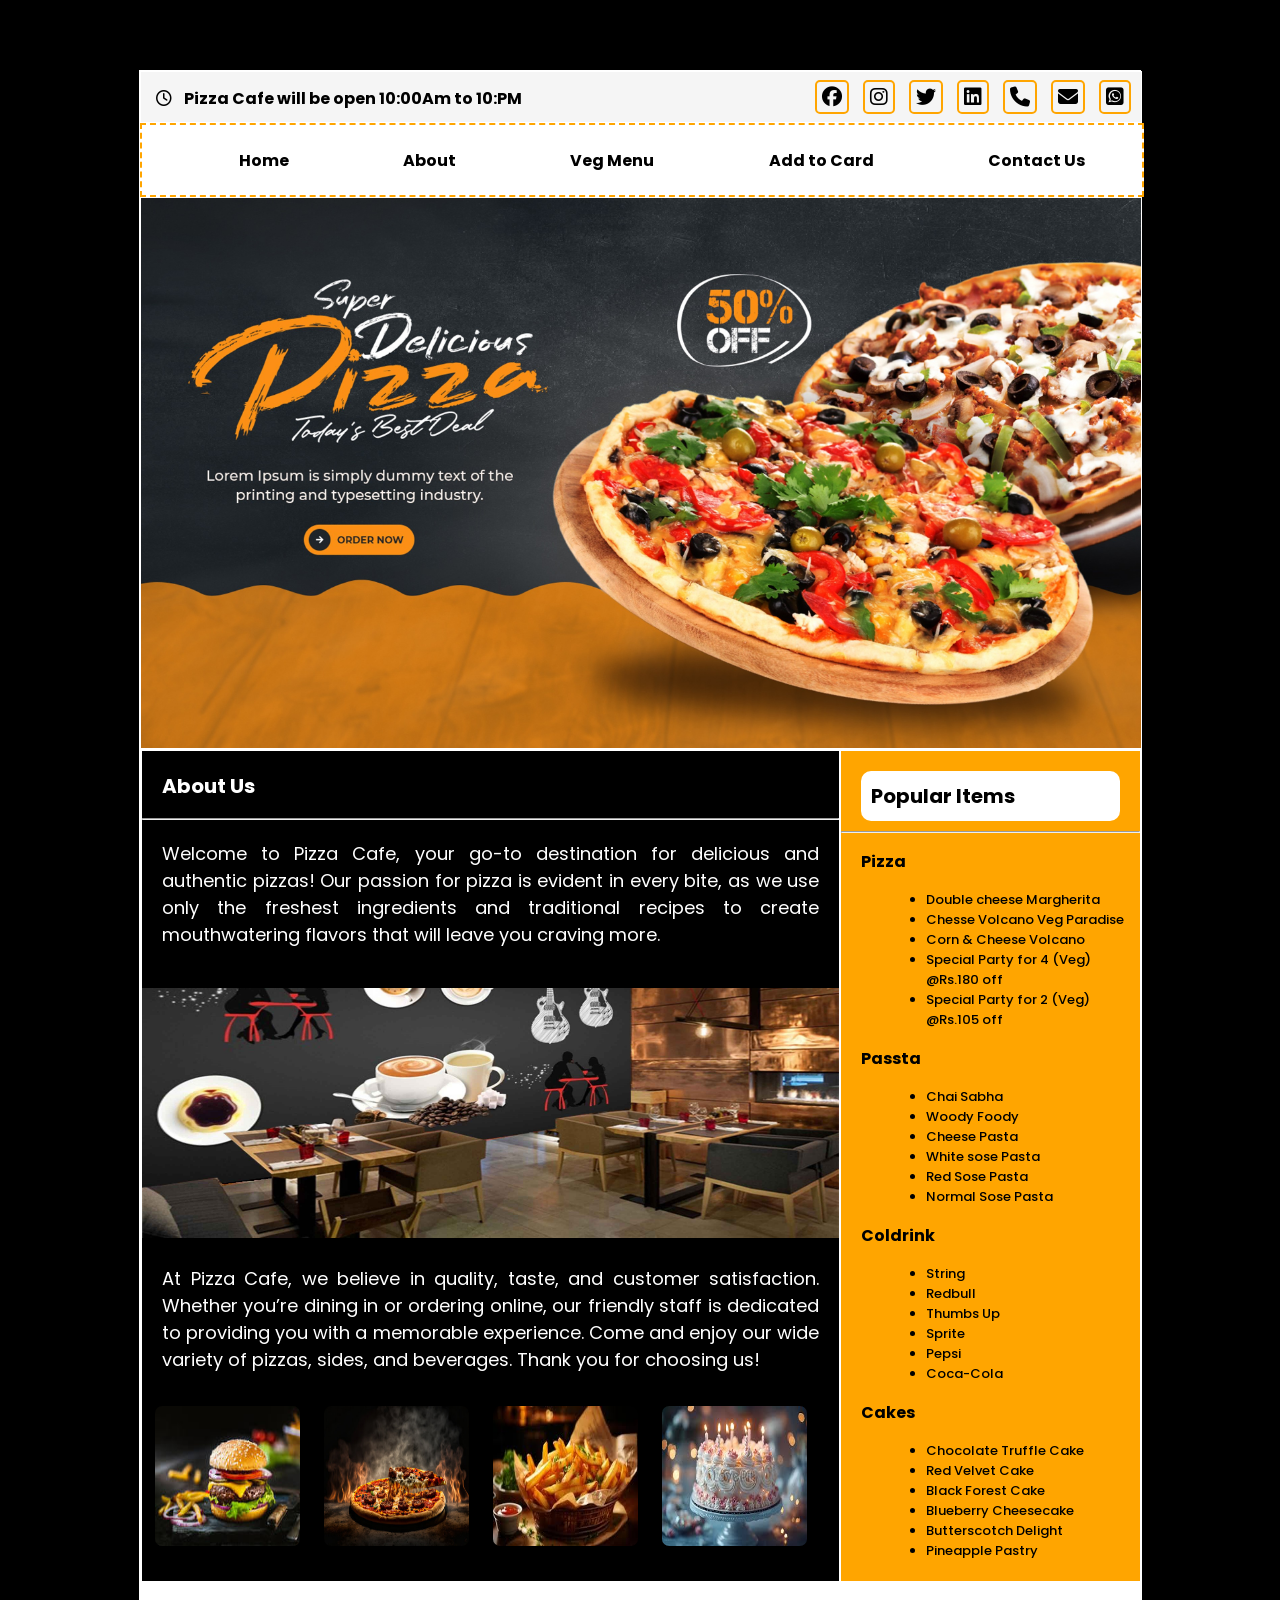
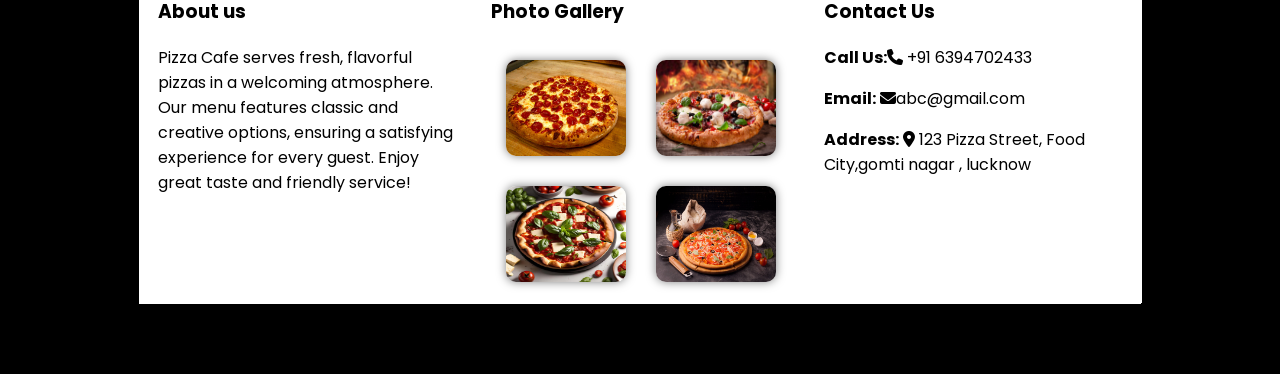
<file: Food_card/index.html>
<!DOCTYPE html>
<html lang="en">
<head>
    <meta charset="UTF-8">
    <meta name="viewport" content="width=device-width, initial-scale=1.0">
    <title>FoodCart:Home</title>
    <link rel="icon" href="img/">
    <link rel="stylesheet" href="css/style.css">
    <link rel="preconnect" href="https://fonts.googleapis.com">
<link rel="preconnect" href="https://fonts.gstatic.com" crossorigin>
<link href="https://fonts.googleapis.com/css2?family=Poppins:ital,wght@0,100;0,200;0,300;0,400;0,500;0,600;0,700;0,800;0,900;1,100;1,200;1,300;1,400;1,500;1,600;1,700;1,800;1,900&display=swap" rel="stylesheet">
<link rel="stylesheet" href="https://cdnjs.cloudflare.com/ajax/libs/font-awesome/6.7.2/css/all.min.css" integrity="sha512-Evv84Mr4kqVGRNSgIGL/F/aIDqQb7xQ2vcrdIwxfjThSH8CSR7PBEakCr51Ck+w+/U6swU2Im1vVX0SVk9ABhg==" crossorigin="anonymous" referrerpolicy="no-referrer" />
</head>
<body>
    <div id="outer">
        <div class="headline">
            <div class="headlineL">
                <h4> <i class="fa-regular fa-clock"></i> &nbsp;  &nbsp;Pizza Cafe will be open 10:00Am to 10:PM</h4>
            </div>
            <div class="headlineR">
                <span>
                    <i class="fa-brands fa-facebook"></i>
                    <i class="fa-brands fa-instagram"></i>
                    <i class="fa-brands fa-twitter"></i>
                    <i class="fa-brands fa-linkedin"></i>
                    <i class="fa-solid fa-phone"></i>
                    <i class="fa-solid fa-envelope"></i>
                    <i class="fa-brands fa-square-whatsapp"></i>
                </span>
            </div>
        </div>
        <div class="navbar">
            <ul>
                <li><a href="">Home</a></li>
                <li><a href="">About</a></li>
                <li><a href="">Veg Menu</a></li>
               
                <li><a href="">Add to Card</a></li>
                <li><a href="">Contact Us</a></li>
            </ul>
        </div>
        <div class="slider"></div>
        <div class="mainsection">
            <div class="left">
                <h4>About Us</h4>
                <hr>
                <p>Welcome to Pizza Cafe, your go-to destination for delicious and authentic pizzas! Our passion for pizza is evident in every bite, as we use only the freshest ingredients and traditional recipes to create mouthwatering flavors that will leave you craving more.</p>
                <img class="w-100" src="img/cafe.jpg" alt="Pizza Image 1">
                <p>At Pizza Cafe, we believe in quality, taste, and customer satisfaction. Whether you’re dining in or ordering online, our friendly staff is dedicated to providing you with a memorable experience. Come and enjoy our wide variety of pizzas, sides, and beverages. Thank you for choosing us!</p>
                <span class="items">
                    <img class="fav" src="img/p7.jpg" alt="">
                    <img class="fav" src="img/p3.jpg" alt="">
                    <img class="fav" src="img/p8.jpg" alt="">
                    <img class="fav" src="img/p9.jpg" alt="">
                </span>
            
            </div>
            
            <div class="right">
                <h3>Popular Items</h3>
                <hr>
                <dl>
                    <dt>Pizza</dt>
                    <dd>
                        <ul>
                            <li>Double cheese Margherita</li>       
                            <li>Chesse Volcano Veg Paradise</li>
                            <li>Corn & Cheese Volcano</li>
                            <li>Special Party for 4 (Veg) @Rs.180 off</li>
                            <li>Special Party for 2 (Veg) @Rs.105 off</li>
                         </ul>
                    </dd>
                    <dt>Passta</dt>
                    <dd>
                        <ul>
                            <li>Chai Sabha</li>
                            <li>Woody Foody</li>
                            <li>Cheese Pasta</li>
                            <li>White sose Pasta</li>
                            <li>Red Sose Pasta</li>
                            <li>Normal Sose Pasta</li>
                        </ul>
                    </dd>
                    <dt>Coldrink</dt>
                    <dd>
                        <ul>
                            <li>String</li>
                            <li>Redbull</li>
                            <li>Thumbs Up</li>
                            <li>Sprite</li>
                            <li>Pepsi</li>
                            <li>Coca-Cola</li>
                        </ul>
                    </dd>
                    <dt>Cakes</dt>
                    <dd>
                        <ul>
                            <li>Chocolate Truffle Cake</li>
                            <li>Red Velvet Cake</li>
                            <li>Black Forest Cake</li>
                            <li>Blueberry Cheesecake</li>
                            <li>Butterscotch Delight</li>
                            <li>Pineapple Pastry</li>
                        </ul>
                    </dd>
                    
                </dl>
            </div>
        </div>
        <div class="footer">
            <div class="col1">
                <h3>About us</h3>
                <p>Pizza Cafe serves fresh, flavorful pizzas in a welcoming atmosphere. Our menu features classic and creative options, ensuring a satisfying experience for every guest. Enjoy great taste and friendly service!</p>
            </div>  
            <div class="col1">
                <h3>Photo Gallery</h3>
                <div class="pgallery">
                    <img src="img/g2.jpg" alt="" class="gallery">
                    <img src="img/g4.jpg" alt="" class="gallery">
                    <img src="img/g6.jpg" alt="" class="gallery">
                    <img src="img/g7.jpg" alt="" class="gallery">
                </div>
            </div>
            <div class="col1">
                <h3>Contact Us</h3>
                <p><b>Call Us:</b><i class="fa-solid fa-phone"></i> +91 6394702433</p>
                <p><b>Email:</b> <i class="fa-solid fa-envelope"></i>abc@gmail.com</p>
                <p><b>Address:</b> <i class="fa-solid fa-location-dot"></i> 123 Pizza Street, Food City,gomti nagar , lucknow</p>
            </div>
        </div>

    </div>
</body>
</html>
</file>
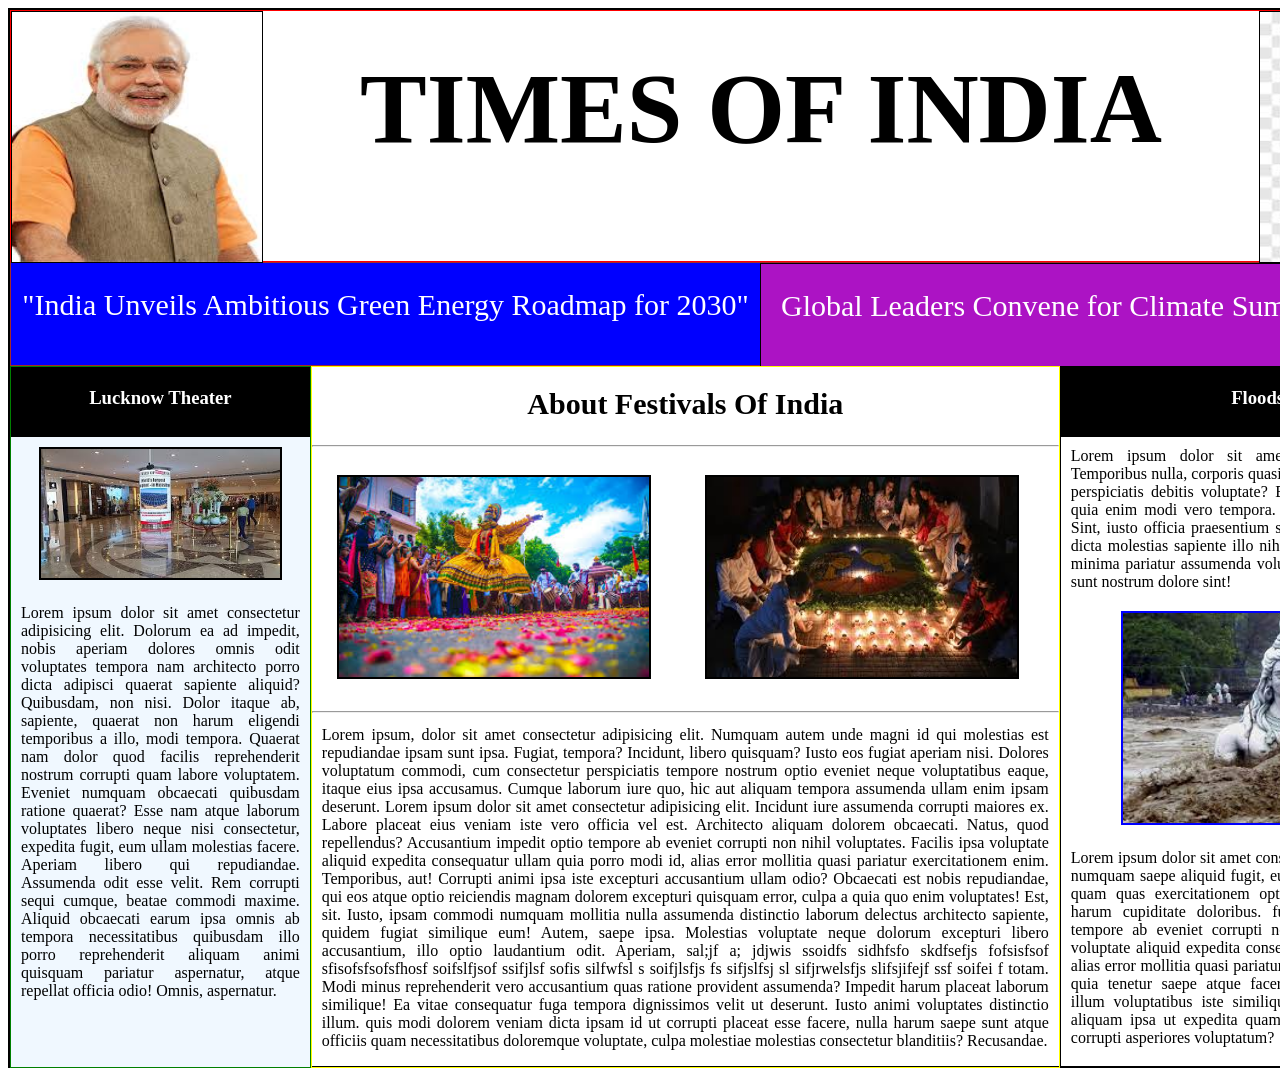
<file: News_frontpage/index.html>
<!-- Times of India NewsPaper layout    -->
 <!DOCTYPE html>
 <html lang="en">
 <head>
    <meta charset="UTF-8">
    <meta name="viewport" content="width=device-width, initial-scale=1.0">
    <title>Time OF India</title>
    <link rel="stylesheet" href="css/style.css">
 </head>
 <body>
    <div class="outer">
        <div class="header">
            <div class="hleft"><img src="img/modiji2.jpeg" alt=""></div>
            <div class="hb"><h1>TIMES OF INDIA</h1></div>
            <div class="hright"> <img src="img/images.jpeg" alt=""></div>
        </div>
        <div class="heading">
            <div class="headingL">
                <h2>"India Unveils Ambitious Green Energy Roadmap for 2030"
</h2>
            </div>
            <div class="headingR">
                <h2>Global Leaders Convene for Climate Summit in Geneva</h2>
            </div>

        </div>
        <div class="content">
            <div class="left">
                <h3>Lucknow Theater</h3>
                <img src="img/e1.jpeg" alt="">
                <p>Lorem ipsum dolor sit amet consectetur adipisicing elit. Dolorum ea ad impedit, nobis aperiam dolores omnis odit voluptates tempora nam architecto porro dicta adipisci quaerat sapiente aliquid? Quibusdam, non nisi.
                Dolor itaque ab, sapiente, quaerat non harum eligendi temporibus a illo, modi tempora. Quaerat nam dolor quod facilis reprehenderit nostrum corrupti quam labore voluptatem. Eveniet numquam obcaecati quibusdam ratione quaerat?
                Esse nam atque laborum voluptates libero neque nisi consectetur, expedita fugit, eum ullam molestias facere. Aperiam libero qui repudiandae. Assumenda odit esse velit. Rem corrupti sequi cumque, beatae commodi maxime.
                Aliquid obcaecati earum ipsa omnis ab tempora necessitatibus quibusdam illo porro reprehenderit aliquam animi quisquam pariatur aspernatur, atque repellat officia odio! Omnis, aspernatur. </p>
            </div>
            <div class="between">
                <h3>About Festivals Of India
                </h3>
                <hr>
                <img src="img/e4.jpeg" alt="">
                <img src="img/e6.jpeg" alt="">
                <hr>
                <p>Lorem ipsum, dolor sit amet consectetur adipisicing elit. Numquam autem unde magni id qui molestias est repudiandae ipsam sunt ipsa. Fugiat, tempora? Incidunt, libero quisquam? Iusto eos fugiat aperiam nisi.
                Dolores voluptatum commodi, cum consectetur perspiciatis tempore nostrum optio eveniet neque voluptatibus eaque, itaque eius ipsa accusamus. Cumque laborum iure quo, hic aut aliquam tempora assumenda ullam enim ipsam deserunt. Lorem ipsum dolor sit amet consectetur adipisicing elit. Incidunt iure assumenda corrupti maiores ex. Labore placeat eius veniam iste vero officia vel est. Architecto aliquam dolorem obcaecati. Natus, quod repellendus?
                Accusantium impedit optio tempore ab eveniet corrupti non nihil voluptates. Facilis ipsa voluptate aliquid expedita consequatur ullam quia porro modi id, alias error mollitia quasi pariatur exercitationem enim. Temporibus, aut!
                Corrupti animi ipsa iste excepturi accusantium ullam odio? Obcaecati est nobis repudiandae, qui eos atque optio reiciendis magnam dolorem excepturi quisquam error, culpa a quia quo enim voluptates! Est, sit.
                Iusto, ipsam commodi numquam mollitia nulla assumenda distinctio laborum delectus architecto sapiente, quidem fugiat similique eum! Autem, saepe ipsa. Molestias voluptate neque dolorum excepturi libero accusantium, illo optio laudantium odit.
                Aperiam, sal;jf a; jdjwis ssoidfs sidhfsfo skdfsefjs fofsisfsof sfisofsfsofsfhosf soifslfjsof ssifjlsf sofis silfwfsl s soifjlsfjs fs sifjslfsj sl sifjrwelsfjs slifsjifejf ssf soifei f totam. Modi minus reprehenderit vero accusantium quas ratione provident assumenda? Impedit harum placeat laborum similique! Ea vitae consequatur fuga tempora dignissimos velit ut deserunt. Iusto animi voluptates distinctio illum.
                  quis modi dolorem veniam dicta ipsam id ut corrupti placeat esse facere, nulla harum saepe sunt atque officiis quam necessitatibus doloremque voluptate, culpa molestiae molestias consectetur blanditiis? Recusandae.</p>
            </div>
            <div class="right">
                <h3> Floods events</h3>
                <p>Lorem ipsum dolor sit amet, consectetur adipisicing elit. Temporibus nulla, corporis quasi voluptatum sequi iste ullam unde perspiciatis debitis voluptate? Eos rem officia assumenda quasi quia enim modi vero tempora.
                Vitae quo qui sint ex corrupti, .
                Sint, iusto officia praesentium sit repellat adipisci accusantium a dicta molestias sapiente illo nihil accusamus eaque non iste velit minima pariatur assumenda voluptatem aliquid nesciunt. Suscipit sunt nostrum dolore sint!</p>
                <img src="img/e5.jpeg" alt="">
                <p>Lorem ipsum dolor sit amet consectetur adipisicing elit. Provident numquam saepe aliquid fugit, eum quibusdam inventore sit atque quam quas exercitationem optio porro dolore totam et nemo harum cupiditate doloribus.
                 fuga Accusantium impedit optio tempore ab eveniet corrupti non nihil voluptates. Facilis ipsa voluptate aliquid expedita consequatur ullam quia porro modi id, alias error mollitia quasi pariatur exercitationem enim.
                Aliquid ea, quia tenetur saepe atque facere magnam cupiditate voluptate, illum voluptatibus iste similique voluptatum modi et dolorum aliquam ipsa ut expedita quam ipsam! Praesentium atque quos corrupti asperiores voluptatum?</p>
            </div>
        </div>
    </div>
 </body>
 </html>
</file>
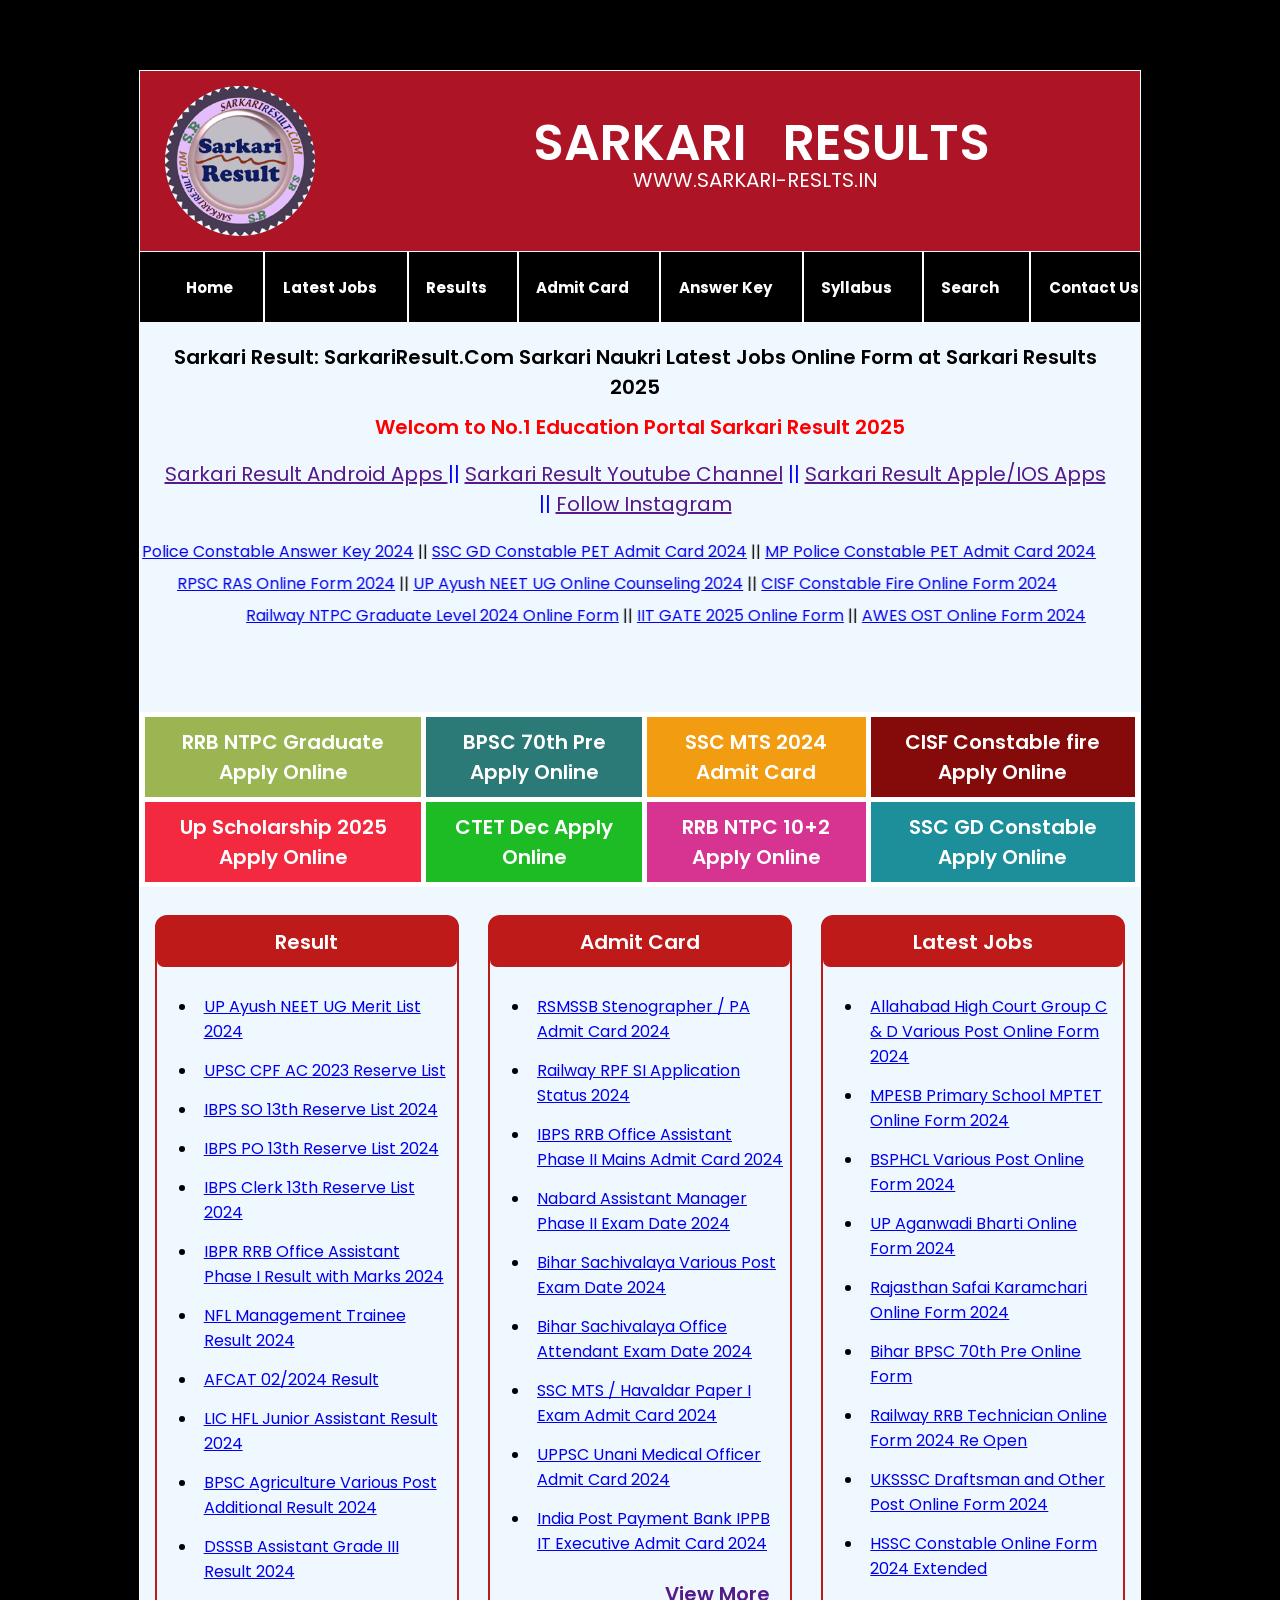
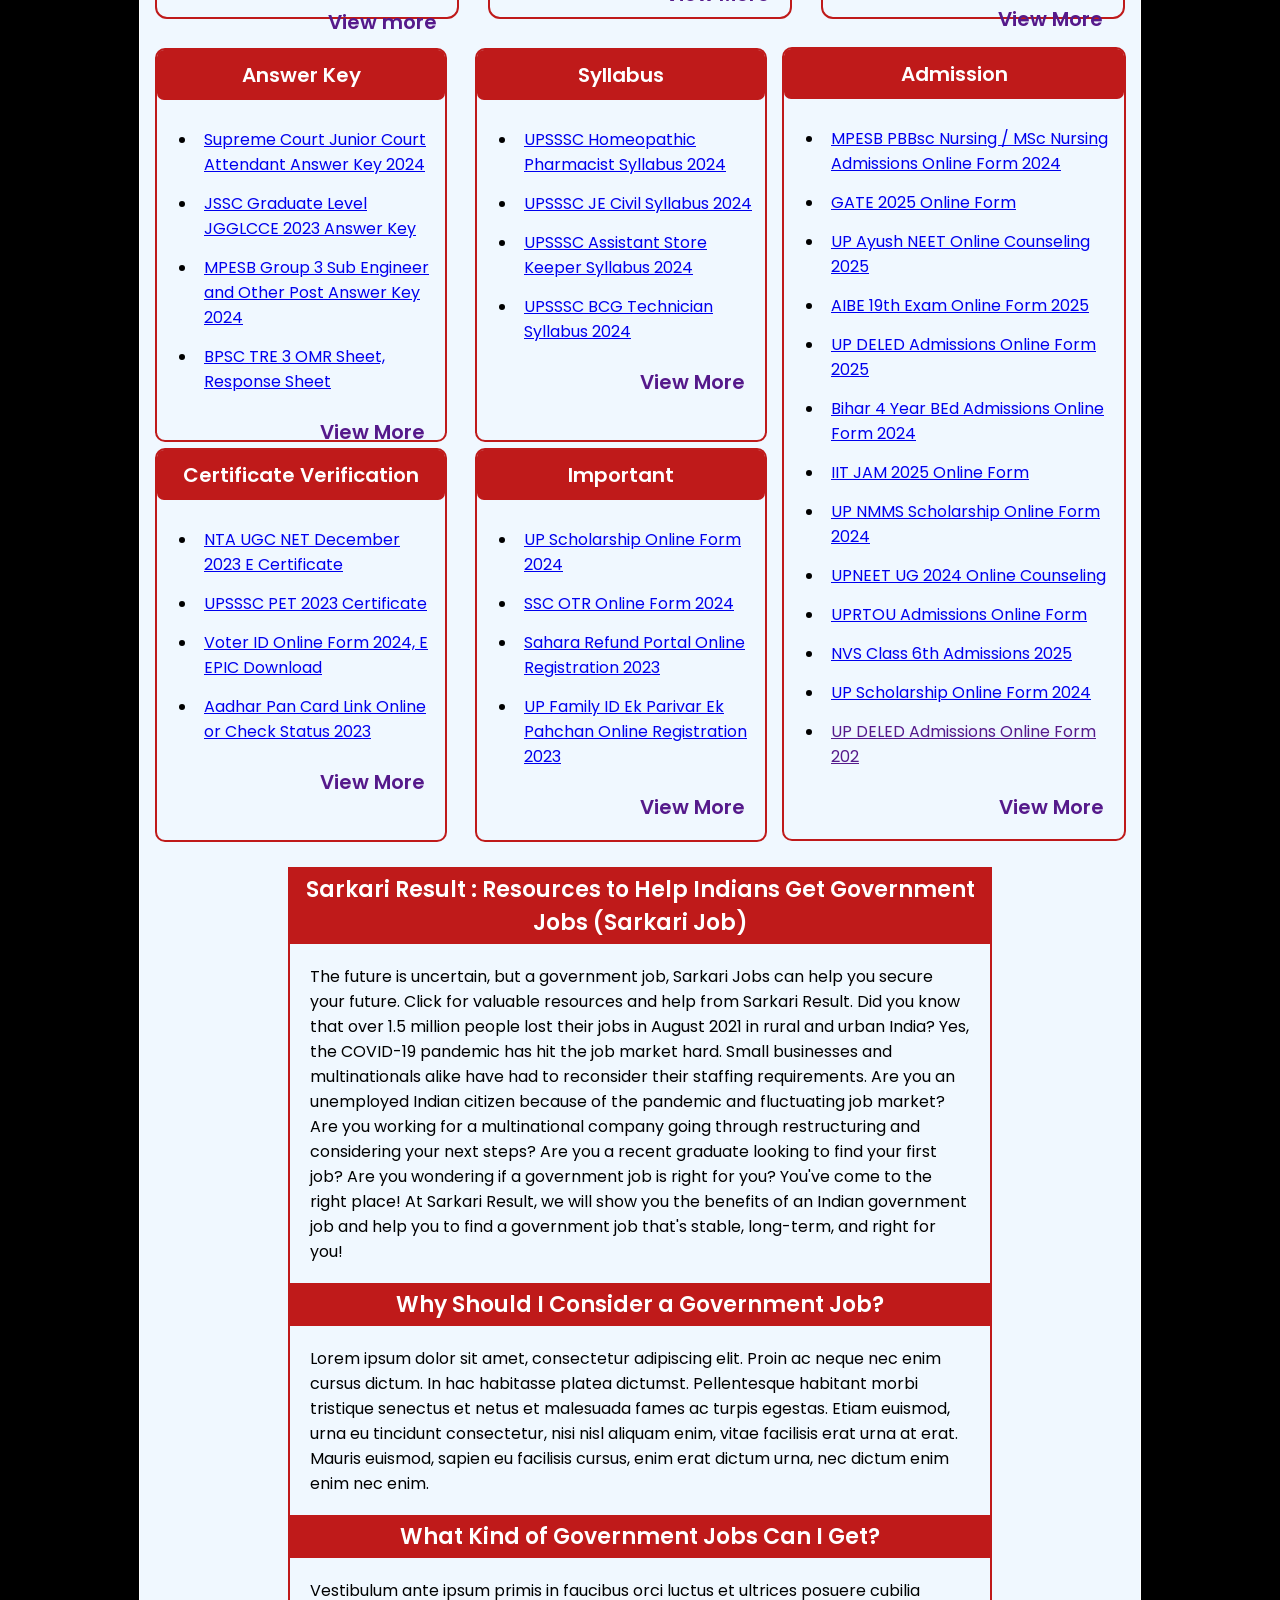
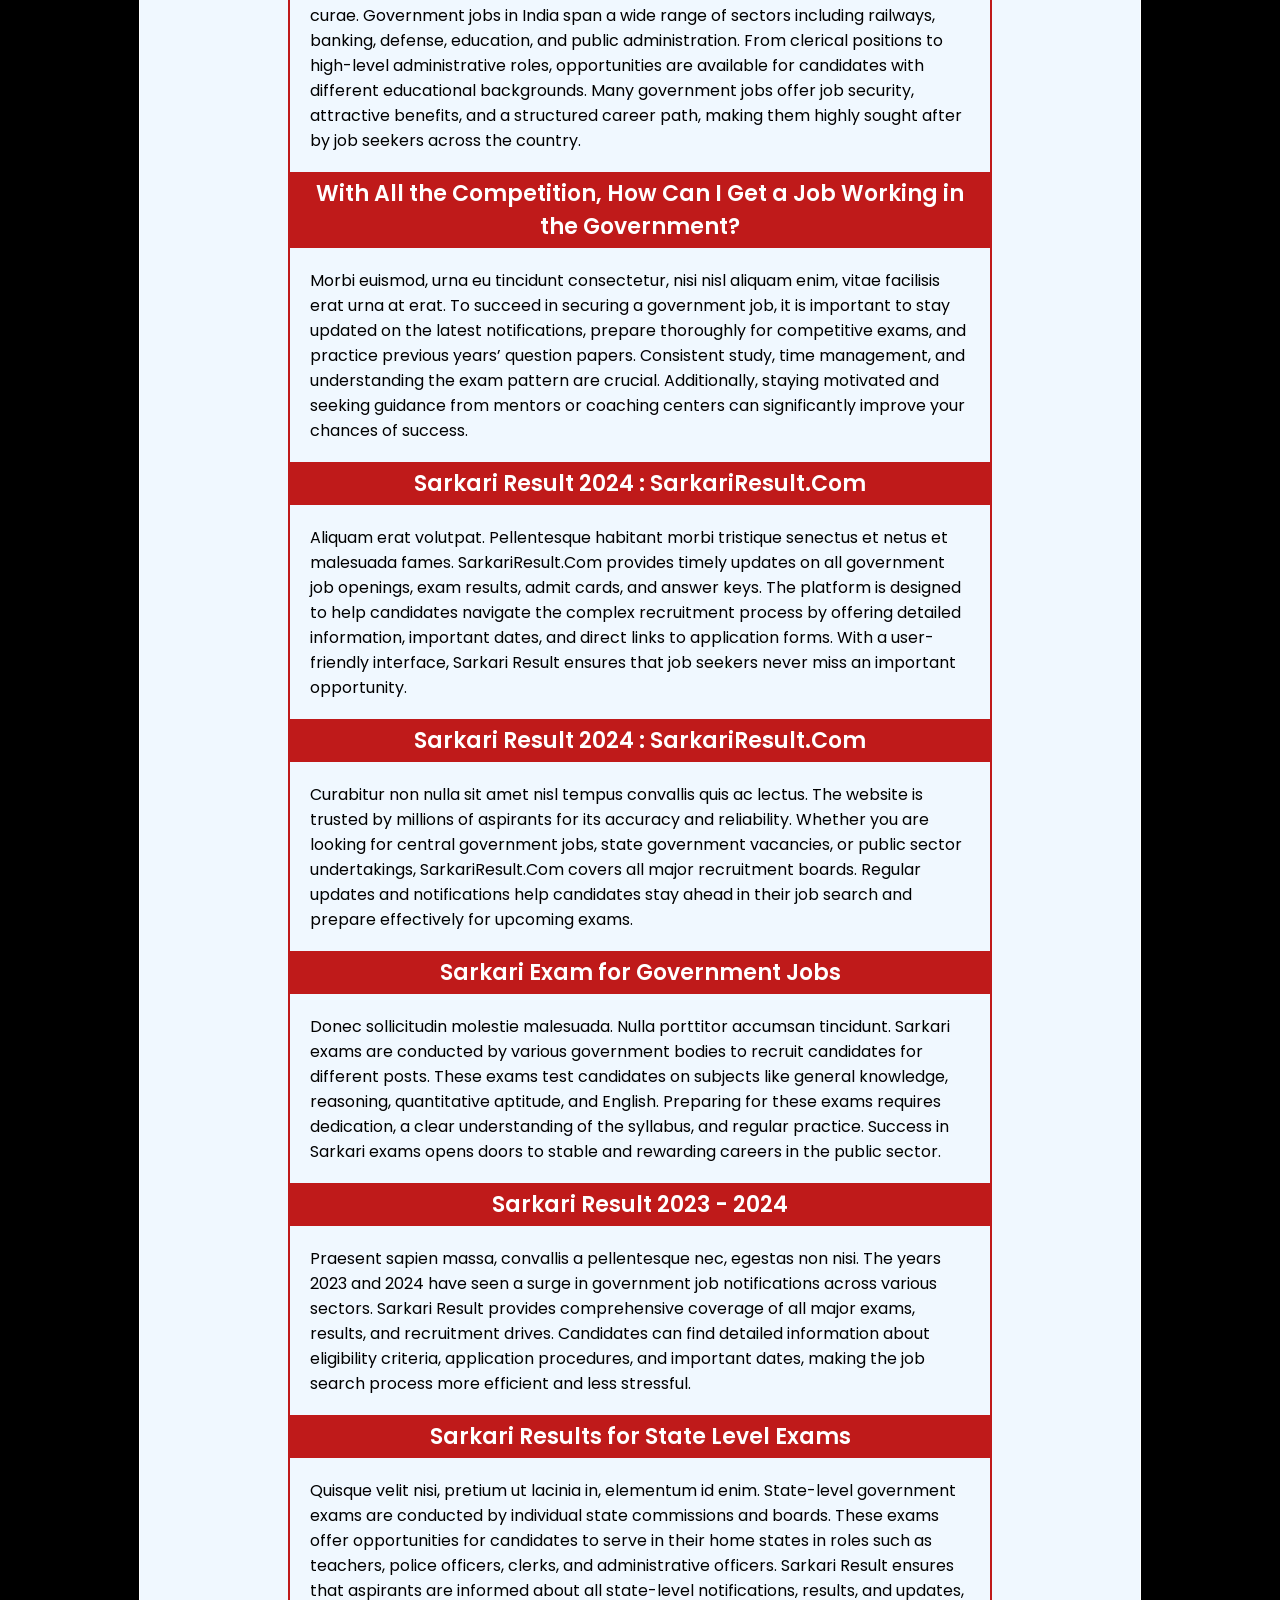
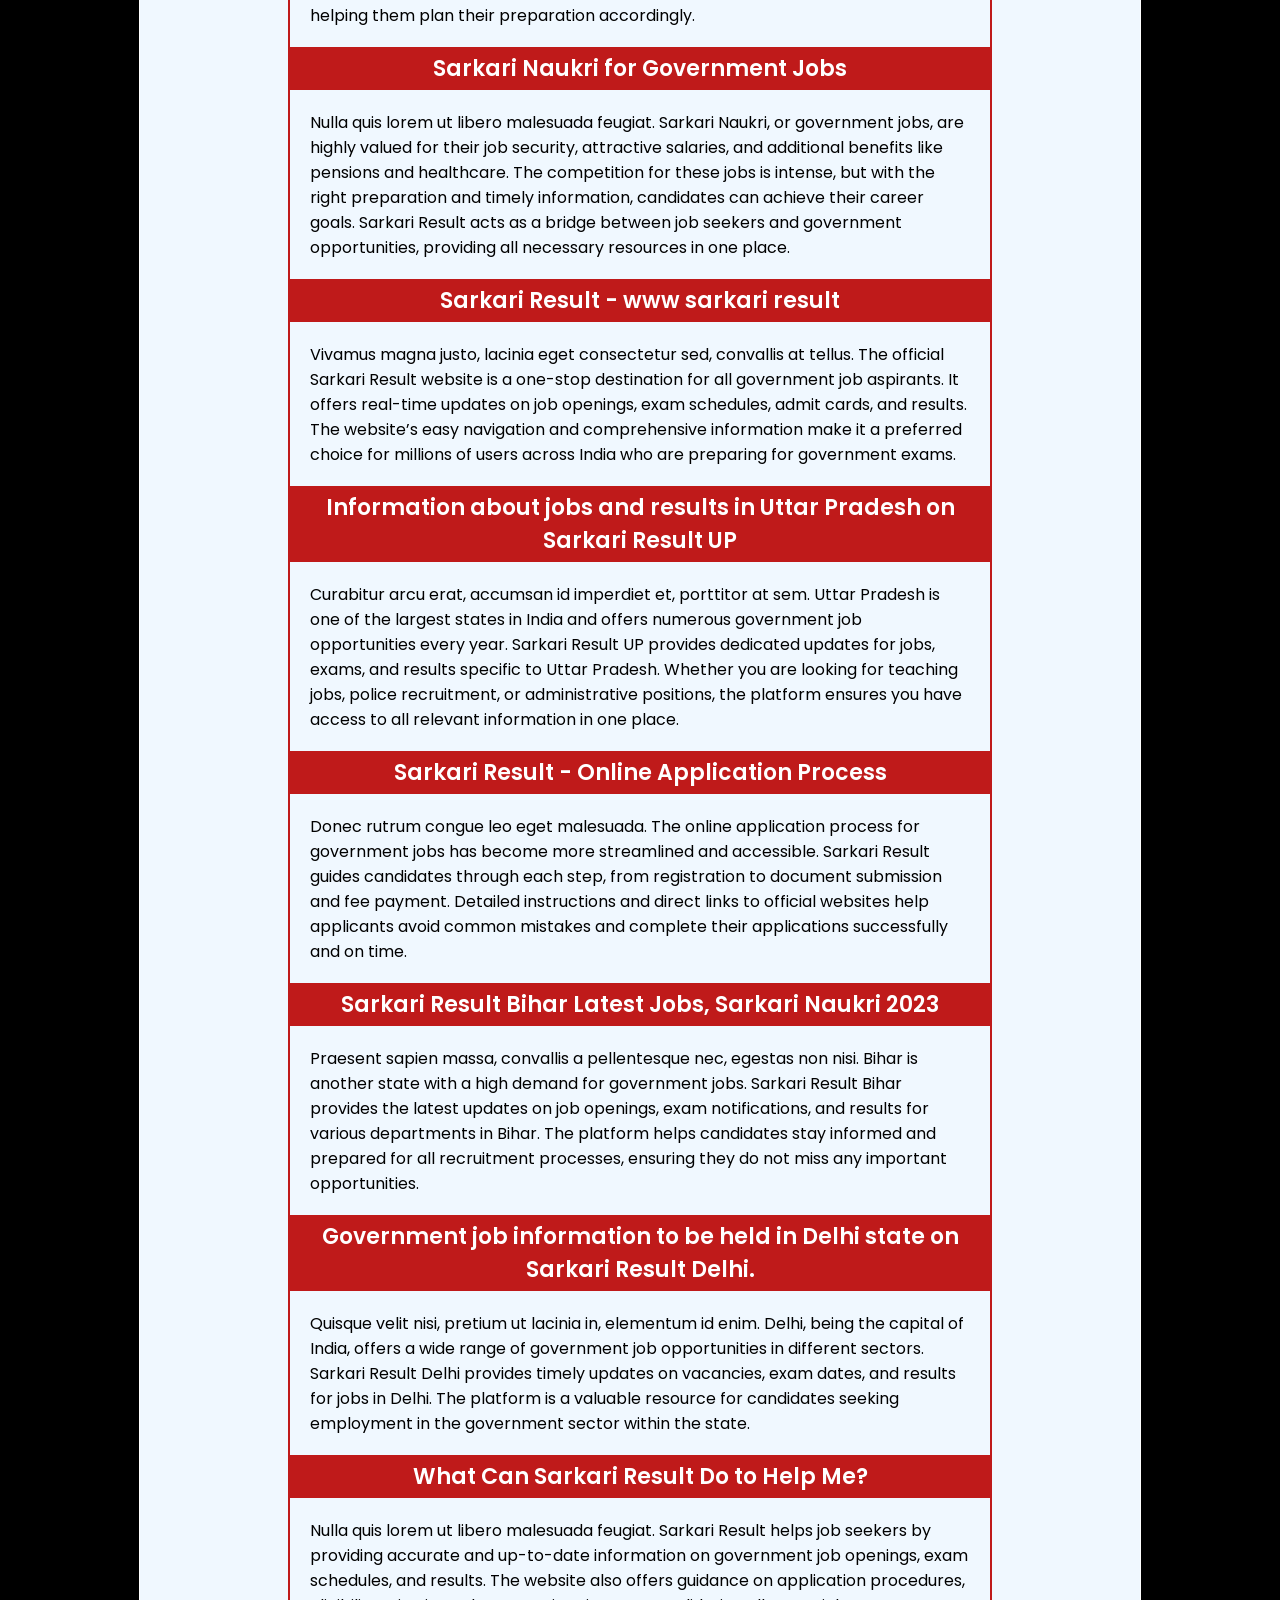
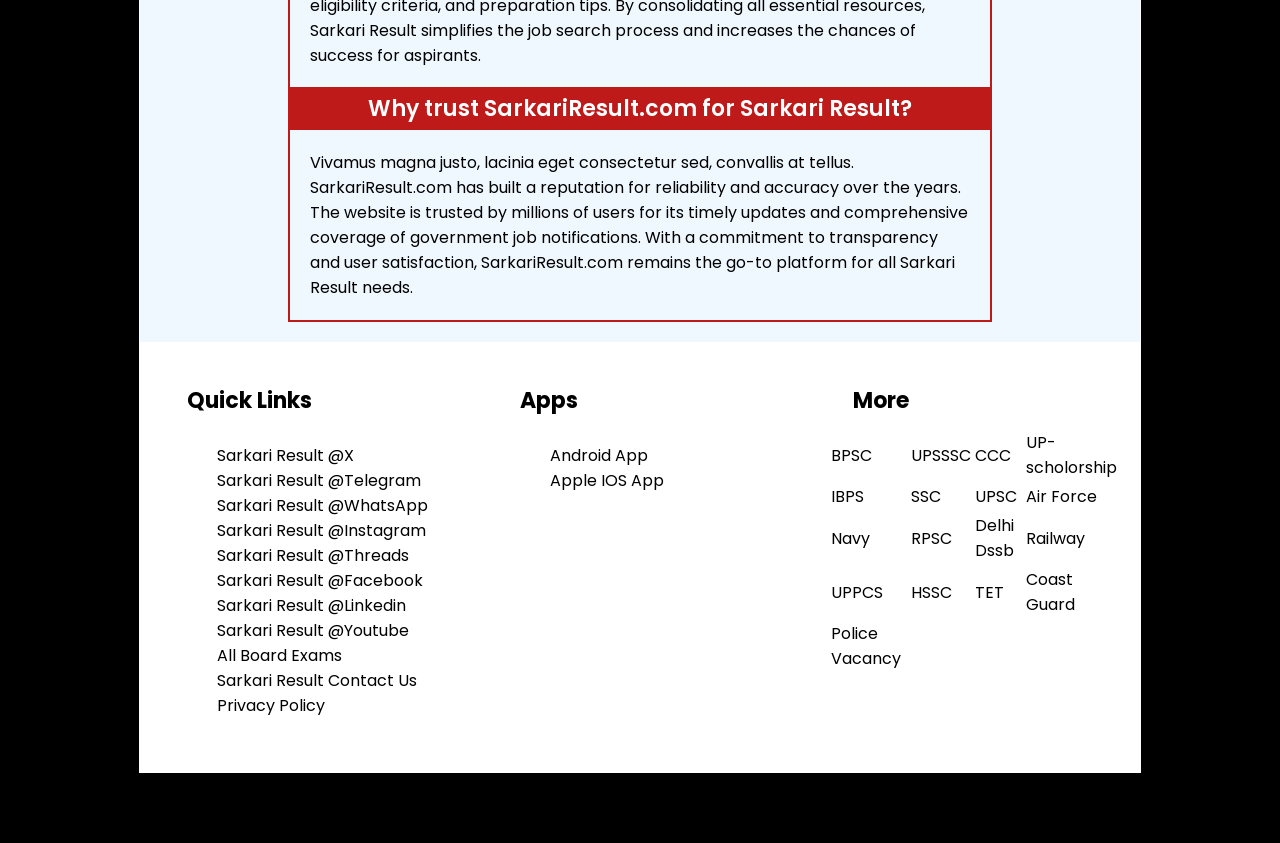
<file: Sarkari_Result/index.html>
<!-- SarkariResult website  -->
 <!DOCTYPE html>
 <html lang="en">
 <head>
    <meta charset="UTF-8">
    <meta name="viewport" content="width=device-width, initial-scale=1.0">
    <title>SarkariResult</title>
    <link rel="icon" href="img/">
    <link rel="stylesheet" href="css/style.css">
    <link rel="preconnect" href="https://fonts.googleapis.com">
<link rel="preconnect" href="https://fonts.gstatic.com" crossorigin>
<link href="https://fonts.googleapis.com/css2?family=Poppins:ital,wght@0,100;0,200;0,300;0,400;0,500;0,600;0,700;0,800;0,900;1,100;1,200;1,300;1,400;1,500;1,600;1,700;1,800;1,900&display=swap" rel="stylesheet">
<link rel="stylesheet" href="https://cdnjs.cloudflare.com/ajax/libs/font-awesome/6.7.2/css/all.min.css" integrity="sha512-Evv84Mr4kqVGRNSgIGL/F/aIDqQb7xQ2vcrdIwxfjThSH8CSR7PBEakCr51Ck+w+/U6swU2Im1vVX0SVk9ABhg==" crossorigin="anonymous" referrerpolicy="no-referrer" />
 </head>
 <body>
    <div id="outer">
        <div class="header">
            <div class="icon">
                <img src="images/logo.png" alt="SarkariResult Logo">
            </div>
            <div class="title">
                <h1>SARKARI &nbsp;&nbsp;RESULTS</h1>
                <h3>WWW.SARKARI-RESLTS.IN</h3>
            </div>
        </div>
        <div class="navbar">
            <ul>
                <li><a href="#">Home</a></li>
                <li><a href="#">Latest Jobs</a></li>
                <li><a href="#">Results</a></li>
                <li><a href="#">Admit Card</a></li>
                <li><a href="#">Answer Key</a></li>
                <li><a href="#">Syllabus</a></li>   
                <li><a href="">Search</a></li>
                <li><a href="#">Contact Us</a></li>
            </ul>
        </div>
        <div class="slider">
            <h3>Sarkari Result: SarkariResult.Com Sarkari Naukri Latest Jobs Online Form at Sarkari Results 2025</h3>
            <h4>Welcom to No.1 Education Portal Sarkari Result 2025</h4>
            <p><a href="">Sarkari Result Android Apps </a>|| <a href="">Sarkari Result Youtube Channel</a> ||  <a href="">Sarkari Result Apple/IOS Apps</a> || <a href="">Follow Instagram </a> </p>
            <marquee behavior="alternate" direction="left" scrollamount="10">
                <a href="#">Police Constable Answer Key 2024</a> ||
                <a href="#">SSC GD Constable PET Admit Card 2024</a> ||
                <a href="#">MP Police Constable PET Admit Card 2024</a>
            </marquee>


            </marquee>
            <marquee behavior="alternate" direction="right" scrollamount="10">
               <a href="#">RPSC RAS Online Form 2024</a> || <a href="#">UP Ayush NEET UG Online Counseling 2024</a> || <a href="#">CISF Constable Fire Online Form 2024</a>
            </marquee>
            <marquee behavior="alternate" direction="left" scrollamount="10">
                <a href="#">Railway NTPC Graduate Level 2024 Online Form</a> || <a href="#">IIT GATE 2025 Online Form</a> || <a href="#">AWES OST Online Form 2024</a>
            </marquee>

           
        </div>
        <div class="mainsection">
            <div class="upper">
                 <table>
                    <tr>
                        <td class="lightgreen"><a href="#">RRB NTPC Graduate Apply Online</a></td>
                        <td class="blue"><a href="#">BPSC 70th Pre Apply Online</a></td>
                        <td class="orange"><a href="#">SSC MTS 2024 Admit Card</a></td>
                        <td class="redbrown"><a href="#">CISF Constable fire Apply Online</a></td>
                    </tr>
                    <tr>
                        <td class="red"><a href="#">Up Scholarship 2025 Apply Online</a></td>
                        <td class="green"><a href="#">CTET Dec Apply Online</a></td>
                        <td class="pink"><a href="#">RRB NTPC 10+2 Apply Online</a></td>
                        <td class="skyblue"><a href="#">SSC GD Constable Apply Online</a></td>
                    </tr>
                    
                </table>
            </div>
            <div class="between">
                <div class="Bupper">
                    <div class="col1"><h3>Result</h3>
                    <ul>
                        <li><a href="#">UP Ayush NEET UG Merit List 2024</a></li>
                        <li><a href="#">UPSC CPF AC 2023 Reserve List</a></li>
                        <li><a href="#">IBPS SO 13th Reserve List 2024</a></li>
                        <li><a href="#">IBPS PO 13th Reserve List 2024</a></li>
                        <li><a href="#">IBPS Clerk 13th Reserve List 2024</a></li>
                        <li><a href="#">IBPR RRB Office Assistant Phase I Result with Marks 2024</a></li>
                        <li><a href="#">NFL Management Trainee Result 2024</a></li>
                        <li><a href="#">AFCAT 02/2024 Result</a></li>
                        <li><a href="#">LIC HFL Junior Assistant Result 2024</a></li>
                        <li><a href="#">BPSC Agriculture Various Post Additional Result 2024</a></li>
                        <li><a href="#">DSSSB Assistant Grade III Result 2024</a></li>
                        
                    </ul>
                     <a href="" class="Vm">View more</a>
                    </div>
                    <div class="col1"><h3>Admit Card</h3>
                    <ul>
                        <li><a href="#">RSMSSB Stenographer / PA Admit Card 2024</a></li>
                        <li><a href="#">Railway RPF SI Application Status 2024</a></li>
                        <li><a href="#">IBPS RRB Office Assistant Phase II Mains Admit Card 2024</a></li>
                        <li><a href="#">Nabard Assistant Manager Phase II Exam Date 2024</a></li>
                        <li><a href="#">Bihar Sachivalaya Various Post Exam Date 2024</a></li>
                        <li><a href="#">Bihar Sachivalaya Office Attendant Exam Date 2024</a></li>
                        <li><a href="#">SSC MTS / Havaldar Paper I Exam Admit Card 2024</a></li>
                        <li><a href="#">UPPSC Unani Medical Officer Admit Card 2024</a></li>
                        <li><a href="#">India Post Payment Bank IPPB IT Executive Admit Card 2024</a></li>
                       
                    </ul>
                    <a href="" class="Vm">View More</a>
                    </div>
                    <div class="col1"><h3>Latest Jobs</h3>
                    <ul>
                        <li><a href="#">Allahabad High Court Group C & D Various Post Online Form 2024</a></li>
                        <li><a href="#">MPESB Primary School MPTET Online Form 2024</a></li>
                        <li><a href="#">BSPHCL Various Post Online Form 2024</a></li>
                        <li><a href="#">UP Aganwadi Bharti Online Form 2024</a></li>
                        <li><a href="#">Rajasthan Safai Karamchari Online Form 2024</a></li>
                        <li><a href="#">Bihar BPSC 70th Pre Online Form</a></li>
                        <li><a href="#">Railway RRB Technician Online Form 2024 Re Open</a></li>
                        <li><a href="#">UKSSSC Draftsman and Other Post Online Form 2024</a></li>
                        <li><a href="#">HSSC Constable Online Form 2024 Extended</a></li>
                        
                    </ul>
                    <a href="" class="Vm">View More</a>
                    </div>
            </div>
            
            <div class="Blower">
                <div class="BLleft">
                    <div class="BLleftup">
                        <div class="col2">
                        <h3>Answer Key</h3>
                        <ul>
                            <li><a href="#">Supreme Court Junior Court Attendant Answer Key 2024</a></li>
                            <li><a href="#">JSSC Graduate Level JGGLCCE 2023 Answer Key</a></li>
                            <li><a href="#">MPESB Group 3 Sub Engineer and Other Post Answer Key 2024</a></li>
                            <li><a href="#">BPSC TRE 3 OMR Sheet, Response Sheet</a></li>
                        </ul>
                        <a href="" class="Vm">View More</a>
                    </div>
                    <div class="col2">
                        <h3>Syllabus</h3>
                        <ul>
                            <li><a href="#">UPSSSC Homeopathic Pharmacist Syllabus 2024</a></li>
                            <li><a href="#">UPSSSC JE Civil Syllabus 2024</a></li>
                            <li><a href="#">UPSSSC Assistant Store Keeper Syllabus 2024</a></li>
                            <li><a href="#">UPSSSC BCG Technician Syllabus 2024</a></li>
                            
                        </ul>
                        <a href="" class="Vm">View More</a>
                    </div>
                    
                    </div>
                    <div class="BLleftbottom">
                        <div class="col2">
                        <h3>Certificate Verification</h3>
                        <ul>
                            <li><a href="#">NTA UGC NET December 2023 E Certificate</a></li>
                            <li><a href="#">UPSSSC PET 2023 Certificate</a></li>
                            <li><a href="#">Voter ID Online Form 2024, E EPIC Download</a></li>
                            <li><a href="#">Aadhar Pan Card Link Online or Check Status 2023</a></li>
                            
                        </ul>
                        <a href="" class="Vm">View More</a>
                    </div>
                    <div class="col2"><h3>Important</h3>
                    <ul>
                        <li><a href="#">UP Scholarship Online Form 2024</a></li>
                        <li><a href="#">SSC OTR Online Form 2024</a></li>
                        <li><a href="#">Sahara Refund Portal Online Registration 2023</a></li>
                        <li><a href="#">UP Family ID Ek Parivar Ek Pahchan Online Registration 2023</a></li>
                        
                    </ul>
                    <a href="" class="Vm">View More</a>
                    </div>
                    </div>
                </div>
                <div class="BLright">
                    
                    <div class="col3">
                        <h3>Admission</h3>
                        <ul>
                            <li><a href="#">MPESB PBBsc Nursing / MSc Nursing Admissions Online Form 2024</a></li>
                            <li><a href="#">GATE 2025 Online Form</a></li>
                            <li><a href="#">UP Ayush NEET Online Counseling 2025</a></li>
                            <li><a href="#">AIBE 19th Exam Online Form 2025</a></li>
                            <li><a href="#">UP DELED Admissions Online Form 2025</a></li>
                            <li><a href="#">Bihar 4 Year BEd Admissions Online Form 2024</a></li>
                            <li><a href="#">IIT JAM 2025 Online Form</a></li>
                            <li><a href="#">UP NMMS Scholarship Online Form 2024</a></li>
                            <li><a href="#">UPNEET UG 2024 Online Counseling</a></li>
                            <li><a href="#">UPRTOU Admissions Online Form</a></li>
                            <li><a href="#">NVS Class 6th Admissions 2025</a></li>
                            <li><a href="#">UP Scholarship Online Form 2024</a></li>
                            <li><a href="">UP DELED Admissions Online Form 202</a></li>
                            
                        </ul>
                        <a href="" class="Vm">View More</a>
                    </div>
                </div>
           </div>
        
        </div>
        <div class="lower">
            <div class="details">
                <h2>Sarkari Result : Resources to Help Indians Get Government Jobs (Sarkari Job)</h2>
                <p>The future is uncertain, but a government job, Sarkari Jobs can help you secure your future. Click for valuable resources and help from Sarkari Result.

Did you know that over 1.5 million people lost their jobs in August 2021 in rural and urban India? Yes, the COVID-19 pandemic has hit the job market hard. Small businesses and multinationals alike have had to reconsider their staffing requirements.

Are you an unemployed Indian citizen because of the pandemic and fluctuating job market?

Are you working for a multinational company going through restructuring and considering your next steps?

Are you a recent graduate looking to find your first job?

Are you wondering if a government job is right for you?

You've come to the right place! At Sarkari Result, we will show you the benefits of an Indian government job and help you to find a government job that's stable, long-term, and right for you!</p>
                <h2>Why Should I Consider a Government Job?</h2>
                <p>Lorem ipsum dolor sit amet, consectetur adipiscing elit. Proin ac neque nec enim cursus dictum. In hac habitasse platea dictumst. Pellentesque habitant morbi tristique senectus et netus et malesuada fames ac turpis egestas. Etiam euismod, urna eu tincidunt consectetur, nisi nisl aliquam enim, vitae facilisis erat urna at erat. Mauris euismod, sapien eu facilisis cursus, enim erat dictum urna, nec dictum enim enim nec enim.</p>
                <h2>What Kind of Government Jobs Can I Get?</h2>
                <p>Vestibulum ante ipsum primis in faucibus orci luctus et ultrices posuere cubilia curae. Government jobs in India span a wide range of sectors including railways, banking, defense, education, and public administration. From clerical positions to high-level administrative roles, opportunities are available for candidates with different educational backgrounds. Many government jobs offer job security, attractive benefits, and a structured career path, making them highly sought after by job seekers across the country.</p>
                <h2>With All the Competition, How Can I Get a Job Working in the Government?</h2>
                <p>Morbi euismod, urna eu tincidunt consectetur, nisi nisl aliquam enim, vitae facilisis erat urna at erat. To succeed in securing a government job, it is important to stay updated on the latest notifications, prepare thoroughly for competitive exams, and practice previous years’ question papers. Consistent study, time management, and understanding the exam pattern are crucial. Additionally, staying motivated and seeking guidance from mentors or coaching centers can significantly improve your chances of success.</p>
                <h2>Sarkari Result 2024 : SarkariResult.Com</h2>
                <p>Aliquam erat volutpat. Pellentesque habitant morbi tristique senectus et netus et malesuada fames. SarkariResult.Com provides timely updates on all government job openings, exam results, admit cards, and answer keys. The platform is designed to help candidates navigate the complex recruitment process by offering detailed information, important dates, and direct links to application forms. With a user-friendly interface, Sarkari Result ensures that job seekers never miss an important opportunity.</p>
                <h2>Sarkari Result 2024 : SarkariResult.Com</h2>
                <p>Curabitur non nulla sit amet nisl tempus convallis quis ac lectus. The website is trusted by millions of aspirants for its accuracy and reliability. Whether you are looking for central government jobs, state government vacancies, or public sector undertakings, SarkariResult.Com covers all major recruitment boards. Regular updates and notifications help candidates stay ahead in their job search and prepare effectively for upcoming exams.</p>
                <h2>Sarkari Exam for Government Jobs</h2>
                <p>Donec sollicitudin molestie malesuada. Nulla porttitor accumsan tincidunt. Sarkari exams are conducted by various government bodies to recruit candidates for different posts. These exams test candidates on subjects like general knowledge, reasoning, quantitative aptitude, and English. Preparing for these exams requires dedication, a clear understanding of the syllabus, and regular practice. Success in Sarkari exams opens doors to stable and rewarding careers in the public sector.</p>
                <h2>Sarkari Result 2023 - 2024</h2>
                <p>Praesent sapien massa, convallis a pellentesque nec, egestas non nisi. The years 2023 and 2024 have seen a surge in government job notifications across various sectors. Sarkari Result provides comprehensive coverage of all major exams, results, and recruitment drives. Candidates can find detailed information about eligibility criteria, application procedures, and important dates, making the job search process more efficient and less stressful.</p>
                <h2>Sarkari Results for State Level Exams</h2>
                <p>Quisque velit nisi, pretium ut lacinia in, elementum id enim. State-level government exams are conducted by individual state commissions and boards. These exams offer opportunities for candidates to serve in their home states in roles such as teachers, police officers, clerks, and administrative officers. Sarkari Result ensures that aspirants are informed about all state-level notifications, results, and updates, helping them plan their preparation accordingly.</p>
                <h2>Sarkari Naukri for Government Jobs</h2>
                <p>Nulla quis lorem ut libero malesuada feugiat. Sarkari Naukri, or government jobs, are highly valued for their job security, attractive salaries, and additional benefits like pensions and healthcare. The competition for these jobs is intense, but with the right preparation and timely information, candidates can achieve their career goals. Sarkari Result acts as a bridge between job seekers and government opportunities, providing all necessary resources in one place.</p>
                <h2>Sarkari Result - www sarkari result</h2>
                <p>Vivamus magna justo, lacinia eget consectetur sed, convallis at tellus. The official Sarkari Result website is a one-stop destination for all government job aspirants. It offers real-time updates on job openings, exam schedules, admit cards, and results. The website’s easy navigation and comprehensive information make it a preferred choice for millions of users across India who are preparing for government exams.</p>
                <h2>Information about jobs and results in Uttar Pradesh on Sarkari Result UP</h2>
                <p>Curabitur arcu erat, accumsan id imperdiet et, porttitor at sem. Uttar Pradesh is one of the largest states in India and offers numerous government job opportunities every year. Sarkari Result UP provides dedicated updates for jobs, exams, and results specific to Uttar Pradesh. Whether you are looking for teaching jobs, police recruitment, or administrative positions, the platform ensures you have access to all relevant information in one place.</p>
                <h2>Sarkari Result - Online Application Process</h2>
                <p>Donec rutrum congue leo eget malesuada. The online application process for government jobs has become more streamlined and accessible. Sarkari Result guides candidates through each step, from registration to document submission and fee payment. Detailed instructions and direct links to official websites help applicants avoid common mistakes and complete their applications successfully and on time.</p>
                <h2>Sarkari Result Bihar Latest Jobs, Sarkari Naukri 2023</h2>
                <p>Praesent sapien massa, convallis a pellentesque nec, egestas non nisi. Bihar is another state with a high demand for government jobs. Sarkari Result Bihar provides the latest updates on job openings, exam notifications, and results for various departments in Bihar. The platform helps candidates stay informed and prepared for all recruitment processes, ensuring they do not miss any important opportunities.</p>
                <h2>Government job information to be held in Delhi state on Sarkari Result Delhi.</h2>
                <p>Quisque velit nisi, pretium ut lacinia in, elementum id enim. Delhi, being the capital of India, offers a wide range of government job opportunities in different sectors. Sarkari Result Delhi provides timely updates on vacancies, exam dates, and results for jobs in Delhi. The platform is a valuable resource for candidates seeking employment in the government sector within the state.</p>
                <h2>What Can Sarkari Result Do to Help Me?</h2>
                <p>Nulla quis lorem ut libero malesuada feugiat. Sarkari Result helps job seekers by providing accurate and up-to-date information on government job openings, exam schedules, and results. The website also offers guidance on application procedures, eligibility criteria, and preparation tips. By consolidating all essential resources, Sarkari Result simplifies the job search process and increases the chances of success for aspirants.</p>
                <h2>Why trust SarkariResult.com for Sarkari Result?</h2>
                <p>Vivamus magna justo, lacinia eget consectetur sed, convallis at tellus. SarkariResult.com has built a reputation for reliability and accuracy over the years. The website is trusted by millions of users for its timely updates and comprehensive coverage of government job notifications. With a commitment to transparency and user satisfaction, SarkariResult.com remains the go-to platform for all Sarkari Result needs.</p>
               
            </div>
           </div>
        </div>
        <div class="footer">
           <div class="col4">
            <h3>Quick Links</h3>
            <ul>
                <li><a href="#">Sarkari Result @X</a></li>
                <li><a href="#">Sarkari Result @Telegram</a></li>
                <li><a href="#">Sarkari Result @WhatsApp</a></li>
                <li><a href="#">Sarkari Result @Instagram</a></li>
                <li><a href="#">Sarkari Result @Threads</a></li>
                <li><a href="#">Sarkari Result @Facebook</a></li>
                <li><a href="#">Sarkari Result @Linkedin</a></li>
                <li><a href="#">Sarkari Result @Youtube</a></li>
                <li><a href="#">All Board Exams</a></li>
                <li><a href="#">Sarkari Result Contact Us</a></li>
                <li><a href="#">Privacy Policy</a></li>
            </ul>
           </div>
           <div class="col4"> 
            <h3>Apps</h3>
            <ul>
                <li><a href="">Android App</a></li>
                <li><a href="">Apple IOS App</a></li>
            </ul>
           </div>
           <div class="col4">
                <h3>More</h3>
                <table>
                    <tr>
                        <td>BPSC</td>
                        <td>UPSSSC</td>
                        <td>CCC</td>
                        <td>UP-scholorship</td>
                    </tr>
                    <tr>
                        <td>IBPS</td>
                        <td>SSC</td>
                        <td>UPSC</td>
                        <td>Air Force</td>
                    </tr>
                    <tr>
                        <td>Navy</td>
                        <td>RPSC</td>
                        <td>Delhi Dssb</td>
                        <td>Railway</td>
                    </tr>
                    <tr>
                        <td>UPPCS</td>
                        <td>HSSC</td>
                        <td>TET</td>
                        <td>Coast Guard</td>
                    </tr>
                    <tr>
                        <td>Police Vacancy</td>
                        <td></td>
                        <td></td>
                        <td></td>
                    </tr>
                </table>
           </div>
    </div>
    
 </body>
 </html>
</file>
<file: Food_card/css/style.css>
body
    {
        background-color: black;
        font-family: "Poppins", sans-serif;
    }
    #outer{
        height:auto;
        width: 1000px;
        /* margin-top: 70px; */
        border: 1px solid white;
        margin:70px auto;
    }
   .headline{
        width: 100%;
        height:50px;
        background-color: whitesmoke;
        border: 1px solid white;
        display: flex;
    }
    .headlineL{
        width: 50%;
        height: 50px;
        margin-top: -7px;
        margin-left: 15px;
        /* background-color: aqua; */
    }
        
    .headlineR{
        width: 50%;
        height: 50px;
        text-align: right;
        /* background-color: rgb(210, 232, 88); */
        
    }
    /* .headlineR span{
        float: right;
    } */
    .headlineR span i{
        margin-top: 8px;
        font-size: 20px;
        margin-right: 10px;
        border :2px solid orange;
        color: black;
        padding: 5px;
        border-radius: 5px;
       
    }
    .navbar{
        width: 100%;
        height: 70px;
        border: 2px dashed orange;
        background-color: white;
        
    }
    .navbar ul{
        
        display: flex;
        justify-content: space-around;
        align-items: center;
        list-style-type: none;
        margin-top:23px;
    }
    .navbar ul li a{
        text-decoration: none;
        color: black;
        /* font-size: 20px; */
        font-weight: 700;
        padding: 20px;

    }
    .navbar ul li a:hover{
        background-color: orange;
        /* color: white; */
        border-radius: 5px;
        transition: 0.7s ease;

        
    }
    .slider{
        width: 100%;
        height: 550px;
        border: 1px solid white;
        background-image: url("../img/banner.jpg");
        background-size: cover;
    }
    .mainsection{
        width: 100%;
        height: 830px;
        border: 1px solid white;
        display: flex;
    }
    .left{
        width: 70%;
        height: 100%;
        background-color: black;
        border: 1px solid white;
        color: white;
   
    }
    .w-100{
        width: 100%;
        height: 250px;
        margin-top: 20px;
        /* border-radius: 10px; */
    }
    .left p{
        text-align: justify;
        margin: 20px;
        font-size: 18px;
    }
    .left h4{
        text-align: left;
        color: white;
        font-size: 20px;
        margin-top: 20px;
        margin-left: 20px;
    }
    .left hr,.right hr{
       margin-top: -10px;
    }
    .items{
        width: 100%;
        height: 150px;
        /* background-color: blueviolet; */
        display: inline-block;
        padding: 3px;
    }
    .fav{
        width: 145px;
        height: 140px;
        margin: 10px;
        border-radius: 5%;
        /* border: 2px solid orange; */
        /* display: inline-block; */
    }
    .right{
        width: 30%;
        height: 100%;
        border: 1px solid white;
        background-color: orange;
        color: black;

    }
    .right h3{
        margin: 20px;
        font-size: 20px;
        margin-left: 20px;
        background-color: white;
        padding: 10px;
        border-radius: 10px;
    }
    .right dl{
        list-style-type:  circle;
        
    }
    .right dt{
        font-weight: 700;
        margin-left: 20px;
        
    }
    .right dl dd ul li{
        font-weight: 500;
        font-size: small;
        margin-left: 5px;
    }
    .footer{
        width: 100%;
        height: 320px;
        border: 1px solid white;
        background-color: white;
        display: flex;
    }
    .col1{
        width: 30%;
        height: 280px;
        /* border: 1px solid red; */
        margin:10px auto;
        padding: 10px;
    }
    .col1 h3{
        padding: 0px;
        margin-top: -5px;
    }
  
.pgallery {
    width: 100%;
    height: 240px;
    /* background-color: yellow; */
    /* border: 1px solid black; */
    display: flex;
    justify-content: space-between;
    /* align-items: center; */
    flex-wrap: wrap;
}

.pgallery img {
    width: 40%;
    height: 40%;
    margin: 15px;
    border-radius: 10px;
    box-shadow: 0 0 10px rgba(0, 0, 0, 0.5);
}
</file>
<file: News_frontpage/css/style.css>
.outer{
    width: 1500px;
    height: auto;
    border: 2px solid black;
    margin: 0 auto;
}

.header{
    width: 1500px;
    height: 250px;
    /* background-color: yellow; */
    border: 1px solid  red; 
    display: flex;
    /* display: inline-flex;
    flex-wrap: wrap; */

}
.hleft,.hright{
    width: 250px;
    height: 250px;
    border: 1px solid black;
    background-color: aliceblue;

   
}
.hleft img, .hright img{
     width: 250px;
    height: 250px;
    
    
}
.hb{
    width: 1000px;
    height: 100%;
    padding: 20px;
    margin: 0 auto;
    text-justify: newspaper;
    text-align: center;
    
 }
.hb h1{
    font-size: 100px;
   font-weight: 700;
   margin-top: 20px;
}
.heading{
    width: 100%;
    height: 102px;
    /* background-color: aqua; */
    border: 1px solid brown;
    display: flex;
    color: white;


}
.headingL{
    width: 50%;
    height: 100%;
    background-color: blue;
    border: 1px transparent;
    text-align: center;
    
    
}
.headingL h2{
    font-size: 30px;
    font-weight: 500;
}
.headingR{
   
    width: 50%;
    height: 100%;
    background-color: rgb(172, 19, 196);
    border: 1px solid black;
    /* text-align: center; */
   
}
.headingR h2{
    font-size: 30px;
    font-weight: 500;
    margin-left: 20px;
}

.content{
    width: 100%;
    height: 700px;
    /* background-color:orange; */
    display: flex;
}
.left{
    width: 20%;
    height: 100%;
    background-color: aliceblue;
    border: 1px solid green;

}
.left h3, .right h3{
    width: 100%;
    height: 50px;
    background-color: black;
    margin :0 auto;
    color: white;
    padding-top:20px ;
    text-align: center;
    font-weight: 800;
  
}
.left img{
    width: 80%;
    margin: 10px 28px;
    border: 2px solid black;
}
.left p ,.between p, .right p{
    padding: 5px;
    margin: 5px;
    text-align: justify;
}
.between{
    width: 50%;
    height: 100%;
    /* color: black; */
    /* background-color: black; */
    border: 1px solid yellow;
}
.right{
     width: 30%;
    height: 100%;
    /* background-color: yellow; */
    border: 1px solid black;
}
.between h3{
    width: 100%;
    height: 50px;
    font-size: 30px;
    /* background-color: black; */
    margin :0 auto;
    color: black;
    padding-top:20px ;
    text-align: center;
}
.between img{
    width: 310px;
    height: 200px;
    margin: 20px 25px;
    border: 2px solid black;
}
.right img{
    width: 70%;
    height: 30%;
    margin: 10px 60px;
    border: 2px solid blue;
}
</file>
<file: Sarkari_Result/css/style.css>
body
    {
        background-color: black;
        font-family: "Poppins", sans-serif;
    }
    #outer{
        height:auto;
        width: 1000px;
        
        border: 1px solid white;
        margin:70px auto;
        background-color: aliceblue;
    }
    .header{
        height: 180px;
        width: 100%;
        background-color: #ad1426;
        color: white;
        /* padding-top: 10px; */
    }
    .icon img{
        
        height: 150px;
        width: 150px;
        border-radius: 50%;
        margin-top: 15px;
        margin-left: 25px;
        justify-content: space-around;
        float: left;
        /* background-image: url("images/logo.png"); */
    }
    .title{
       float: right;
        margin-right: 150px;
        margin-top: 45px;
        
        
    }
    .title h1{
        font-size: 50px;
        font-weight: 600;
        margin-top: -10px;
    }
    .title h3{
        font-size: 20px;
        font-weight: 400;
        margin-top: -50px;
        margin-left: 100px;
        
    }
    .navbar{
        height: 70px;
        width: 100%;
        background-color: black;
        color: white;
        margin-top: -15px;
    }
    .navbar ul{
        width: 100%;
        list-style: none;
        height: 70px;
        display: flex;
        justify-content: space-around;
        align-items: center;
    }
    .navbar ul li{
        padding: 20px;
        margin-left: -35px;
        border-right: 2px solid white;
        display: flex;
        align-items: center;
        justify-content: center;
        height: 45%;
    }
    .navbar ul li:last-child {
        border-right: none;
    }
    .navbar ul li a{
        text-decoration: none;
        color: white;
        padding: 10px;
        border-radius: 10px;
        font-weight: 700;
        font-size: 15px;
        display: block;
        text-align: center;
        width: 100%;
    }
    .navbar ul li a:hover{
        color: #ad1426;
        background-color: orange;
        transition: 0.6s ease ;
    }

    .slider{
        height: 370px;
        width: 100%;
        /* border: 5px solid red; */
       
       
    }
    .slider h3{
        text-align: center;
        font-size: 20px;
        font-weight: 600;
        margin-top: 20px;
        margin-left: 20px;
        margin-right: 30px;
        
        justify-content: space-between;
    }
    .slider h4{
        text-align: center;
        font-size: 20px;
        font-weight: 600;
        margin-top: -10px;
        color: red;
    }
    .slider p{
        text-align: center;
        font-size: 20px;
        font-weight: 400;
        margin-top: -10px;
        margin-left: 20px;
        margin-right: 30px;
        color: blue;
    }
    .mainsection{
        height: auto;
        width: 100%;
        display: inline;
        justify-content: space-around;
        align-items: center;
        margin-top: 20px;
        
        /* background-color: yellow; */
    }
    .upper {
        width: 100%;
        height: 250;
        /* background-color: skyblue; */
        /* padding: 10px; */

    }
    .upper table{
        width: 100%;
        height: 100%;
        border-collapse: collapse;
        /* border: 2px solid blwhack; */
    }
    .upper table td{
        border: 5px solid white;
        padding: 10px ;
        text-align: center;
    }
    .upper table td a{
        text-decoration: none;
        color: white;
        font-weight: 600;
        font-size: 20px;
    }
    .lightgreen{
        background-color: #9ab551;
        
        font-weight: 600;
    }
    .blue{
        background-color: #2b7a78;
       
        font-weight: 600;
    }
    .orange{
        background-color: #f29c11;
        font-weight: 600;
    }
    .redbrown{
        background-color: #850a0a;
        font-weight: 600;
    }
    .red{
        background-color: #f32940;
        font-weight: 600;
    }
    .green{
        background-color: #1dbc25;
        font-weight: 600;
    }
    .pink{
        background-color: #d73390;
        font-weight: 600;
    }
    .skyblue{
        background-color: #1c8f9b;
        font-weight: 600;
    }

    .between{
        width: 100%;
        height: auto;
        /* background-color: skyblue; */
        /* padding: 10px; */
        margin-top: 20px;

    }
    .Bupper {
        width: 100%;
        height: 700px;
        /* background-color: yellow; */
        padding: 10px 0px;
        display: flex;
        justify-content: space-around;
        align-items: center;
        

    }
    .col1{
        width: 30%;
        height: 700px;
        /* background-color: #f29c11; */
        /* padding: 10px; */
        border: 2px solid rgb(191, 26, 26);
        border-radius: 12px;
    }
    .col1 h3,.col2 h3,.BLright h3{
        color:white;
        text-align: center;
        font-size: 20px;
        font-weight: 600;
        margin-top: 0px;
        padding: 10px;
        border-radius: 7px;
        background-color: rgb(191, 26, 26);
    }
    .col1 ul li,.col3 ul li,.col2 ul li{
        padding:7px;
    }
    .Vm{
        float: right;
        font-size: 20px;
        font-weight: 600;
        margin-right: 20px;
        text-decoration: none;
        margin-bottom: 20px;
        
    }
    .Blower {
        width: 100%;
        height: 800px;
        margin-top: 20px;
        
        /* background-color: green; */
        display: flex;
        /* padding: 10px; */

    }
    .BLleft{
        width: 64%;
        height: 800px;
        /* background-color: yellow; */
        display: inline-flex;
        flex-wrap: wrap;
        border: 1px solid transparent;
        border-radius: 5px;
    }
    .BLleftup,.BLleftbottom{
        width: 100%;
        height: 350px;
        border-radius: 5px;
        display: flex;
        justify-content: space-around;
    }
    .col2{
        width: 45%;
        height: 390px;
        border: 2px solid rgb(191, 26, 26);
        border-radius: 10px;
        margin: 0px auto;
        

    }
    .BLright{
        width:34%;
        height: 790px;
        border: 2px solid rgb(191, 26, 26);
        border-radius: 10px;
        margin-right: 4px;
    }

    .details{
        width: 70%;
        height: auto;
        /* padding: 10px; */
        margin: 20px auto;
        border: 2px solid rgb(191, 26, 26);
        align-items: center;
    }
    .details h2{
        text-align: center;
        color: white;
        font-size: 22px;
        font-weight: 600;
        margin-top: -1px;
        padding: 5px;
        /* border-radius: 7px; */
        background-color: rgb(191, 26, 26);
    }
    .details p{
        margin:20px;
    }
    
    .footer{
        width: 100%;
        height: 400px;
        background-color: white;
        color: black;
        /* text-align: center; */
        padding-top: 30px;
        margin-top: 20px;
        display: flex;
    }
    .footer h3{
       
        font-size: 22px;
        font-weight: 700;
        margin: 0px 20px;
        padding: 10px;
        
       
    }
    .col4{
        width: 30%;
        height: 90%;
        
        border: 2px solid transparent;
        border-radius: 10px;
        margin: 0px auto;
    
    }
    .col4 ul{
        list-style-type: none;
    }
    .col4 ul li{
        margin: 0 20px;
    }
    .col4 ul li a{
        text-decoration:none;
        color: black;
    }
    .col4 table{
        margin-left: 5px;
    }
</file>
